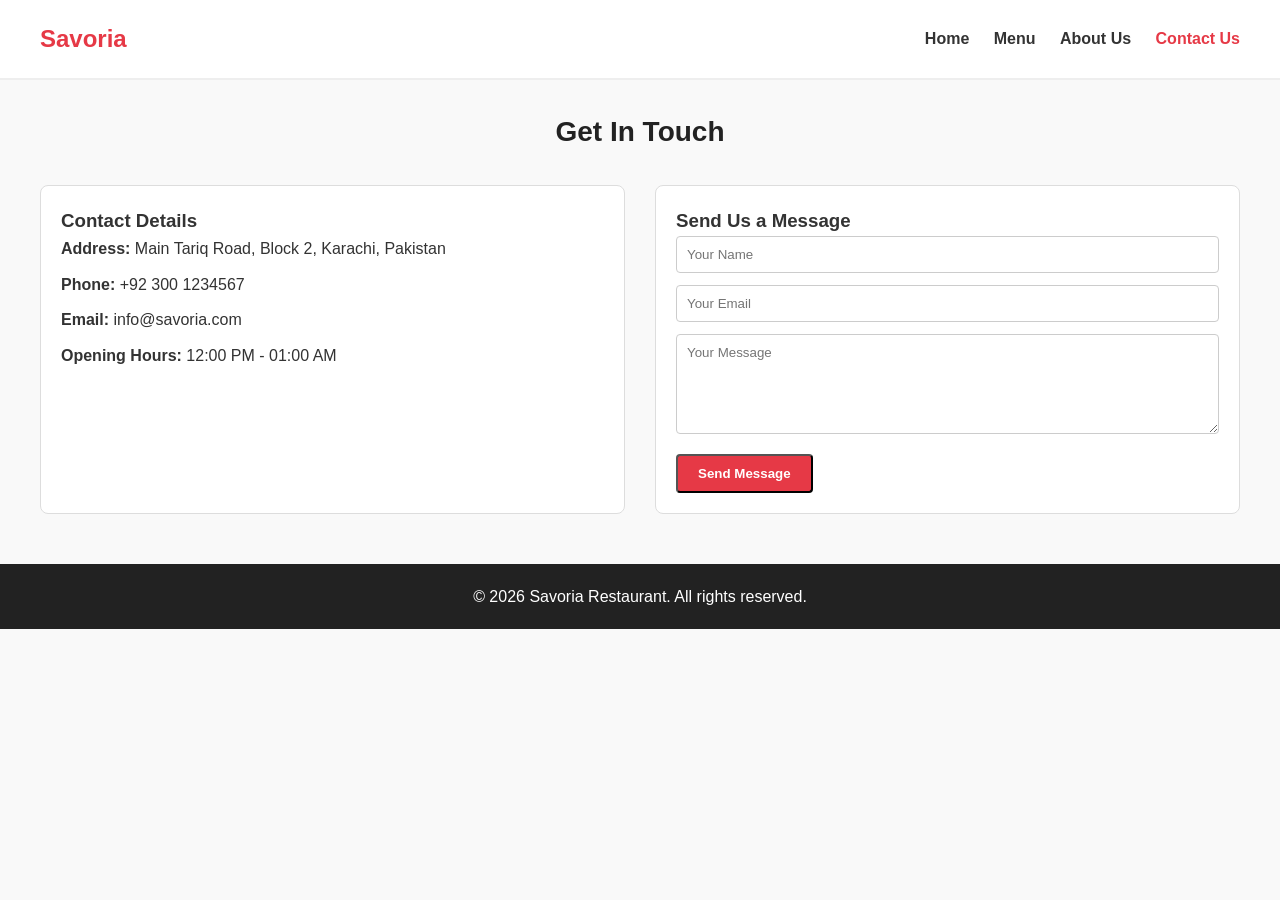
<file: contact.html>
<!DOCTYPE html>
<html lang="en">
<head>
    <meta charset="UTF-8">
    <meta name="viewport" content="width=device-width, initial-scale=1.0">
    <title>Contact Us - Savoria</title>
    <link rel="stylesheet" href="style.css">
</head>
<body>

    <header>
        <div class="logo">Savoria</div>
        <nav>
            <a href="index.html">Home</a>
            <a href="menu.html">Menu</a>
            <a href="about.html">About Us</a>
            <a href="contact.html" class="active">Contact Us</a>
        </nav>
    </header>

    <h2 class="heading" style="margin-top: 30px;">Get In Touch</h2>

    <div class="contact-box">
        <div class="contact-info">
            <h3>Contact Details</h3>
            <p><strong>Address:</strong> Main Tariq Road, Block 2, Karachi, Pakistan</p>
            <p style="margin-top: 10px;"><strong>Phone:</strong> +92 300 1234567</p>
            <p style="margin-top: 10px;"><strong>Email:</strong> info@savoria.com</p>
            <p style="margin-top: 10px;"><strong>Opening Hours:</strong> 12:00 PM - 01:00 AM</p>
        </div>

        <div class="contact-form">
            <h3>Send Us a Message</h3>
            <form action="#">
                <input type="text" placeholder="Your Name" required>
                <input type="email" placeholder="Your Email" required>
                <textarea placeholder="Your Message" required></textarea>
                <button type="submit" class="btn">Send Message</button>
            </form>
        </div>
    </div>

    <footer>
        <p>&copy; 2026 Savoria Restaurant. All rights reserved.</p>
    </footer>

</body>
</html>
</file>
<file: style.css>
* {
    margin: 0;
    padding: 0;
    box-sizing: border-box;
    font-family: Arial, sans-serif;
}

body {
    background-color: #f9f9f9;
    color: #333;
    line-height: 1.6;
}

/* Header & Navigation */
header {
    background-color: #ffffff;
    display: flex;
    justify-content: space-between;
    align-items: center;
    padding: 20px 40px;
    border-bottom: 2px solid #eee;
}

.logo {
    font-size: 24px;
    font-weight: bold;
    color: #e63946;
}

nav a {
    text-decoration: none;
    color: #333;
    margin-left: 20px;
    font-weight: bold;
}

nav a:hover, nav a.active {
    color: #e63946;
}

/* Hero Section */
.hero {
    display: flex;
    align-items: center;
    justify-content: space-between;
    padding: 50px 40px;
    background-color: #fff;
    margin-bottom: 30px;
}

.hero-text {
    width: 50%;
}

.hero-text h1 {
    font-size: 36px;
    color: #222;
    margin-bottom: 15px;
}

.hero-text p {
    font-size: 16px;
    color: #666;
    margin-bottom: 20px;
}

.btn {
    display: inline-block;
    padding: 10px 20px;
    background-color: #e63946;
    color: #ffffff;
    text-decoration: none;
    border-radius: 4px;
    font-weight: bold;
}

.hero-image {
    width: 45%;
}

.hero-image img {
    width: 100%;
    border-radius: 8px;
}

/* Section Title */
.heading {
    text-align: center;
    font-size: 28px;
    margin-bottom: 30px;
    color: #222;
}

/* Food Grid */
.food-container {
    display: flex;
    flex-wrap: wrap;
    justify-content: center;
    gap: 20px;
    padding: 0 40px;
}

.food-card {
    background-color: #ffffff;
    border: 1px solid #ddd;
    border-radius: 8px;
    width: 260px;
    padding: 15px;
}

.food-card img {
    width: 100%;
    height: 180px;
    object-fit: cover;
    border-radius: 5px;
    margin-bottom: 10px;
}

.food-card h3 {
    font-size: 18px;
    margin-bottom: 5px;
}

.food-card .price {
    color: #e63946;
    font-size: 16px;
    font-weight: bold;
    margin-bottom: 8px;
}

.food-card p {
    font-size: 13px;
    color: #666;
}

/* Offer Banner */
.offer-banner {
    background-color: #e63946;
    color: #ffffff;
    text-align: center;
    padding: 30px;
    margin: 40px;
    border-radius: 8px;
}

/* Categories List */
.category-list {
    text-align: center;
    margin-bottom: 30px;
}

.category-list span {
    display: inline-block;
    padding: 8px 16px;
    margin: 5px;
    background-color: #eee;
    border-radius: 20px;
    font-size: 14px;
    font-weight: bold;
}

/* About Layout */
.about-box {
    display: flex;
    gap: 30px;
    padding: 0 40px;
    align-items: center;
}

.about-box img {
    width: 40%;
    border-radius: 8px;
}

.about-text {
    width: 60%;
}

.about-text h3 {
    margin-top: 15px;
    color: #e63946;
}

.about-text ul {
    margin-top: 10px;
    margin-left: 20px;
}

/* Contact Layout */
.contact-box {
    display: flex;
    gap: 30px;
    padding: 0 40px;
}

.contact-info, .contact-form {
    width: 50%;
    background-color: #ffffff;
    padding: 20px;
    border: 1px solid #ddd;
    border-radius: 8px;
}

.contact-form input, .contact-form textarea {
    width: 100%;
    padding: 10px;
    margin-bottom: 12px;
    border: 1px solid #ccc;
    border-radius: 4px;
}

.contact-form textarea {
    height: 100px;
}

/* Footer */
footer {
    background-color: #222;
    color: #ffffff;
    text-align: center;
    padding: 20px;
    margin-top: 50px;
}
</file>
